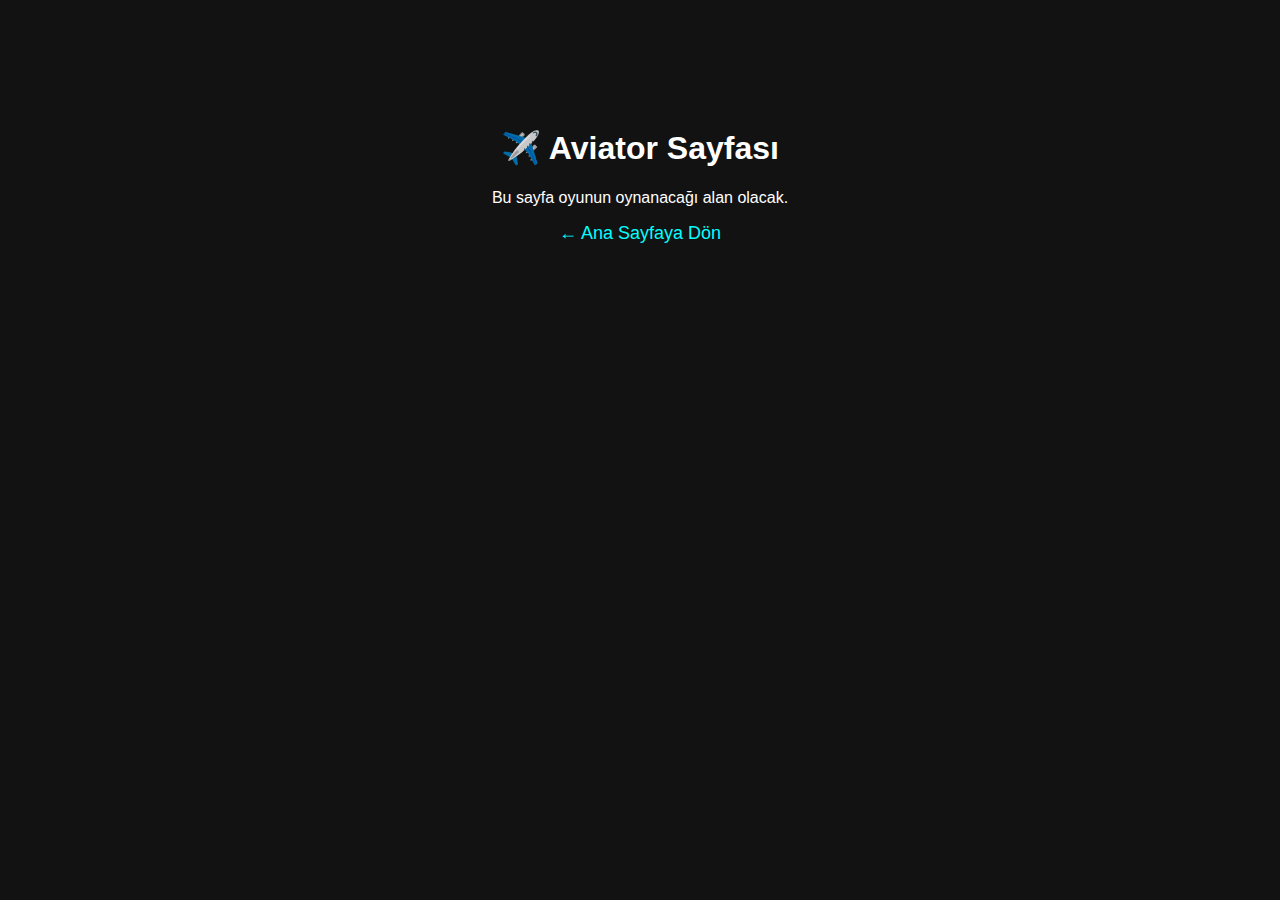
<file: aviator.html>
<!DOCTYPE html>
<html lang="tr">
<head>
  <meta charset="UTF-8">
  <title>Aviator</title>
  <style>
    body {
      background-color: #121212;
      color: white;
      font-family: Arial, sans-serif;
      text-align: center;
      padding-top: 100px;
    }

    a {
      color: #0ff;
      text-decoration: none;
      font-size: 18px;
    }
  </style>
</head>
<body>
  <h1>✈️ Aviator Sayfası</h1>
  <p>Bu sayfa oyunun oynanacağı alan olacak.</p>
  <a href="index.html">← Ana Sayfaya Dön</a>
</body>
</html>
</file>
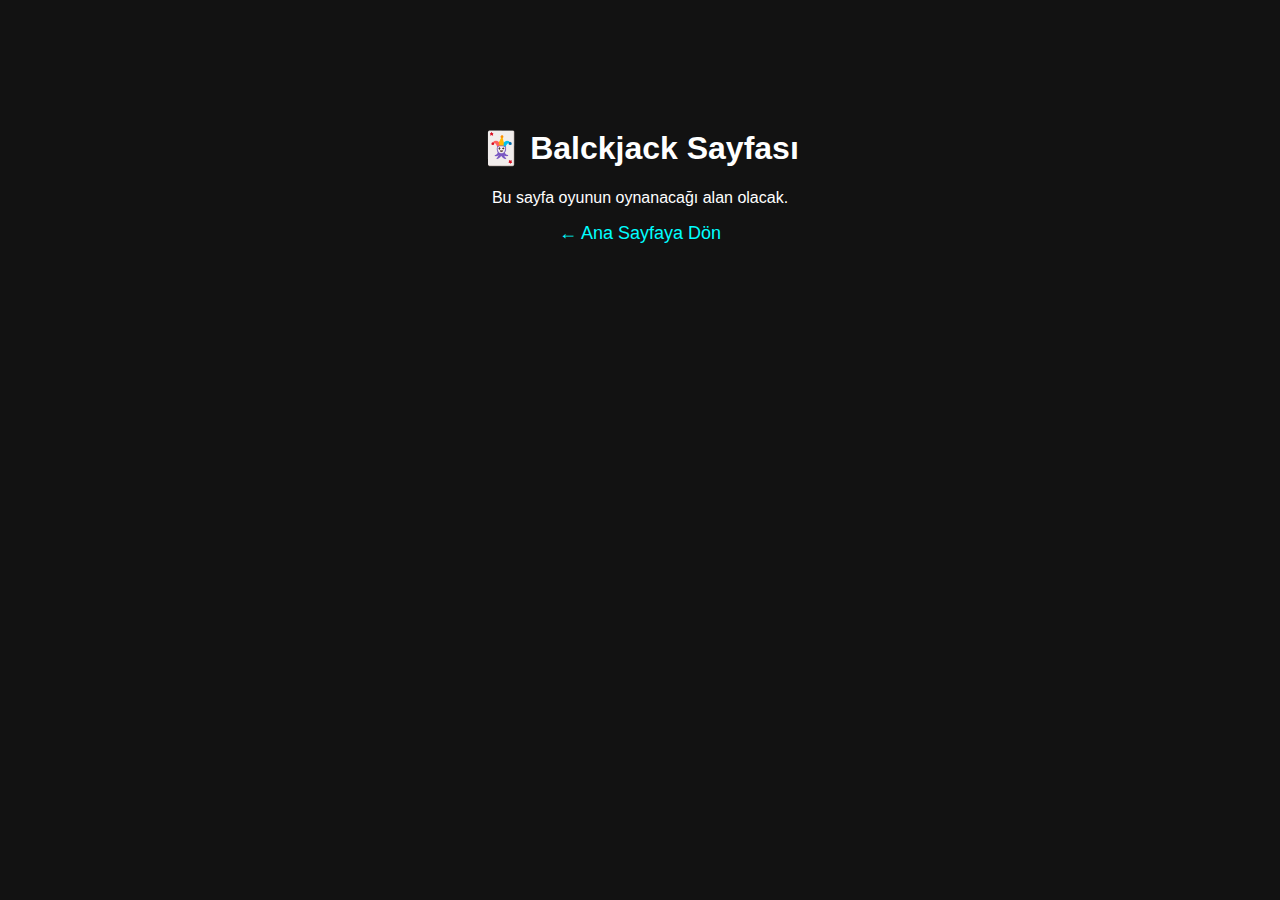
<file: blackjack.html>
<!DOCTYPE html>
<html lang="tr">
<head>
  <meta charset="UTF-8">
  <title>Balckjack</title>
  <style>
    body {
      background-color: #121212;
      color: white;
      font-family: Arial, sans-serif;
      text-align: center;
      padding-top: 100px;
    }

    a {
      color: #0ff;
      text-decoration: none;
      font-size: 18px;
    }
  </style>
</head>
<body>
  <h1>🃏 Balckjack Sayfası</h1>
  <p>Bu sayfa oyunun oynanacağı alan olacak.</p>
  <a href="index.html">← Ana Sayfaya Dön</a>
</body>
</html>
</file>
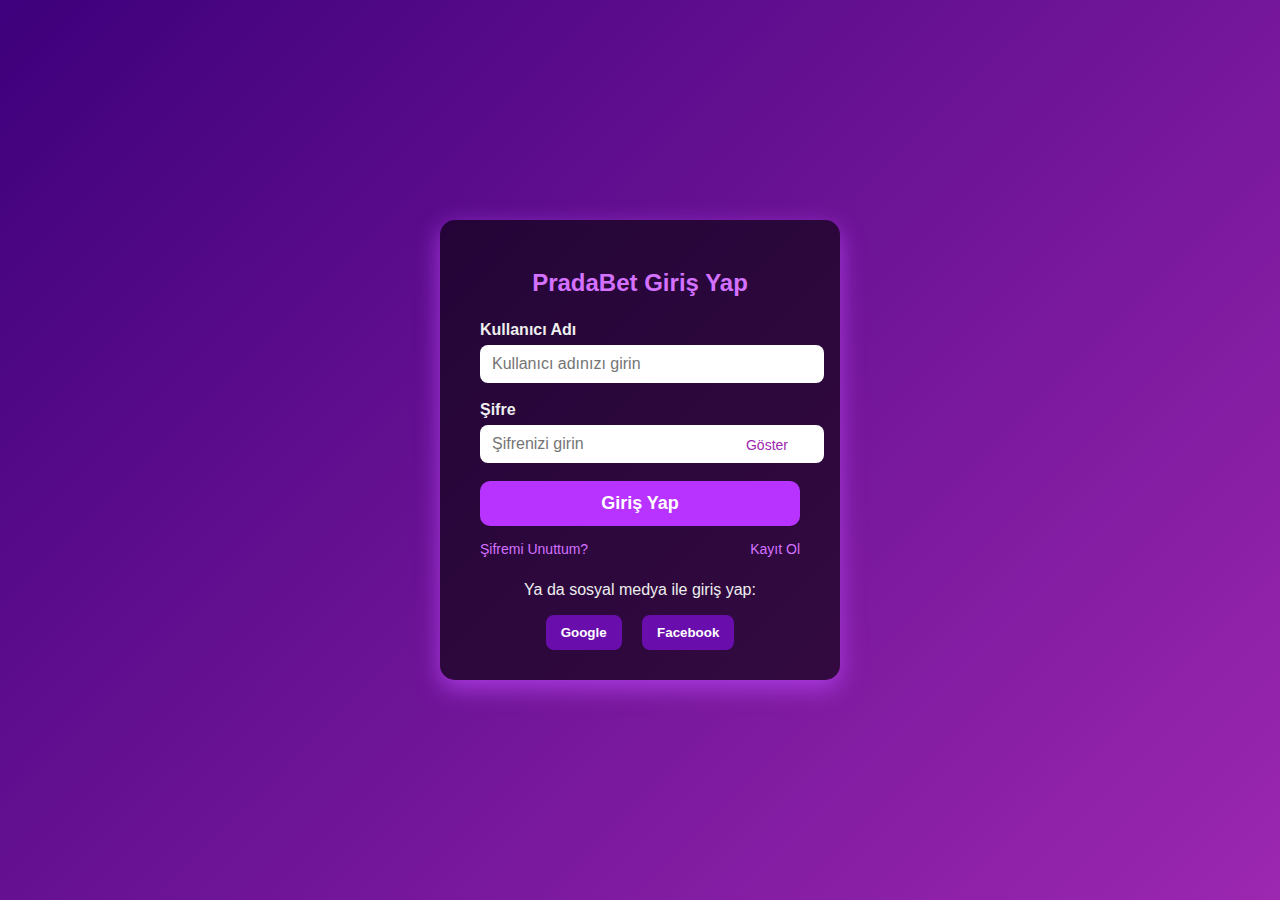
<file: giris.html>
<!DOCTYPE html>
<html lang="tr">
<head>
<meta charset="UTF-8" />
<meta name="viewport" content="width=device-width, initial-scale=1" />
<title>PradaBet - Giriş Yap</title>
<style>
  body {
    background: linear-gradient(135deg, #3e007c, #9c27b0);
    font-family: 'Segoe UI', Tahoma, Geneva, Verdana, sans-serif;
    color: #eee;
    display: flex;
    justify-content: center;
    align-items: center;
    height: 100vh;
    margin: 0;
  }
  .login-container {
    background: rgba(0,0,0,0.6);
    padding: 30px 40px;
    border-radius: 15px;
    box-shadow: 0 8px 25px rgba(184, 67, 243, 0.8);
    width: 320px;
  }
  .login-container h2 {
    margin-bottom: 24px;
    font-weight: 700;
    text-align: center;
    color: #d471ff;
  }
  label {
    display: block;
    margin-bottom: 6px;
    font-weight: 600;
  }
  input[type="text"], input[type="password"] {
    width: 100%;
    padding: 10px 12px;
    margin-bottom: 18px;
    border-radius: 8px;
    border: none;
    font-size: 16px;
  }
  .password-wrapper {
    position: relative;
  }
  .toggle-password {
    position: absolute;
    right: 12px;
    top: 12px;
    cursor: pointer;
    font-size: 14px;
    color: #9c27b0;
    user-select: none;
  }
  button.login-btn {
    width: 100%;
    background: #b833ff;
    border: none;
    padding: 12px 0;
    color: white;
    font-weight: 700;
    font-size: 18px;
    border-radius: 10px;
    cursor: pointer;
    transition: background 0.3s ease;
  }
  button.login-btn:hover {
    background: #d471ff;
  }
  .links {
    margin-top: 15px;
    display: flex;
    justify-content: space-between;
    font-size: 14px;
  }
  .links a {
    color: #d471ff;
    text-decoration: none;
  }
  .links a:hover {
    text-decoration: underline;
  }
  .social-login {
    margin-top: 24px;
    text-align: center;
  }
  .social-login button {
    background: #6a0dad;
    border: none;
    color: white;
    padding: 10px 15px;
    margin: 0 8px;
    border-radius: 8px;
    cursor: pointer;
    font-weight: 600;
    transition: background 0.3s ease;
  }
  .social-login button:hover {
    background: #9c27b0;
  }
</style>
</head>
<body>

<div class="login-container">
  <h2>PradaBet Giriş Yap</h2>
  <form id="loginForm" novalidate>
    <label for="username">Kullanıcı Adı</label>
    <input type="text" id="username" name="username" required placeholder="Kullanıcı adınızı girin" />
    
    <label for="password">Şifre</label>
    <div class="password-wrapper">
      <input type="password" id="password" name="password" required placeholder="Şifrenizi girin" />
      <span class="toggle-password" id="togglePassword">Göster</span>
    </div>
    
    <button type="submit" class="login-btn">Giriş Yap</button>
  </form>

  <div class="links">
    <a href="sifre-unuttum.html">Şifremi Unuttum?</a>
    <a href="kayit.html">Kayıt Ol</a>
  </div>

  <div class="social-login">
    <p>Ya da sosyal medya ile giriş yap:</p>
    <button id="btnGoogle">Google</button>
    <button id="btnFacebook">Facebook</button>
  </div>
</div>

<script>
  const togglePassword = document.getElementById('togglePassword');
  const passwordInput = document.getElementById('password');

  togglePassword.addEventListener('click', () => {
    if(passwordInput.type === 'password') {
      passwordInput.type = 'text';
      togglePassword.textContent = 'Gizle';
    } else {
      passwordInput.type = 'password';
      togglePassword.textContent = 'Göster';
    }
  });

  const loginForm = document.getElementById('loginForm');
  loginForm.addEventListener('submit', function(event) {
    event.preventDefault();
    const username = loginForm.username.value.trim();
    const password = loginForm.password.value.trim();

    if (!username) {
      alert('Lütfen kullanıcı adınızı girin.');
      return;
    }
    if (!password) {
      alert('Lütfen şifrenizi girin.');
      return;
    }

    // Simülasyon: Basit kullanıcı doğrulama
    // Burada gerçek API çağrısı yapılmalı
    if(username === 'testuser' && password === '123456') {
      alert('Giriş başarılı! Hoşgeldiniz, ' + username);
      // Örnek olarak localStorage'a kaydedelim
      localStorage.setItem('kullanici', JSON.stringify({username: username}));
      localStorage.setItem('bakiye', '1000');
      window.location.href = 'index.html';
    } else {
      alert('Kullanıcı adı veya şifre hatalı!');
    }
  });

  // Sosyal medya butonlarına basınca (örnek simülasyon)
  document.getElementById('btnGoogle').addEventListener('click', () => {
    alert('Google ile giriş özelliği henüz aktif değil.');
  });
  document.getElementById('btnFacebook').addEventListener('click', () => {
    alert('Facebook ile giriş özelliği henüz aktif değil.');
  });
</script>

</body>
</html>
</file>
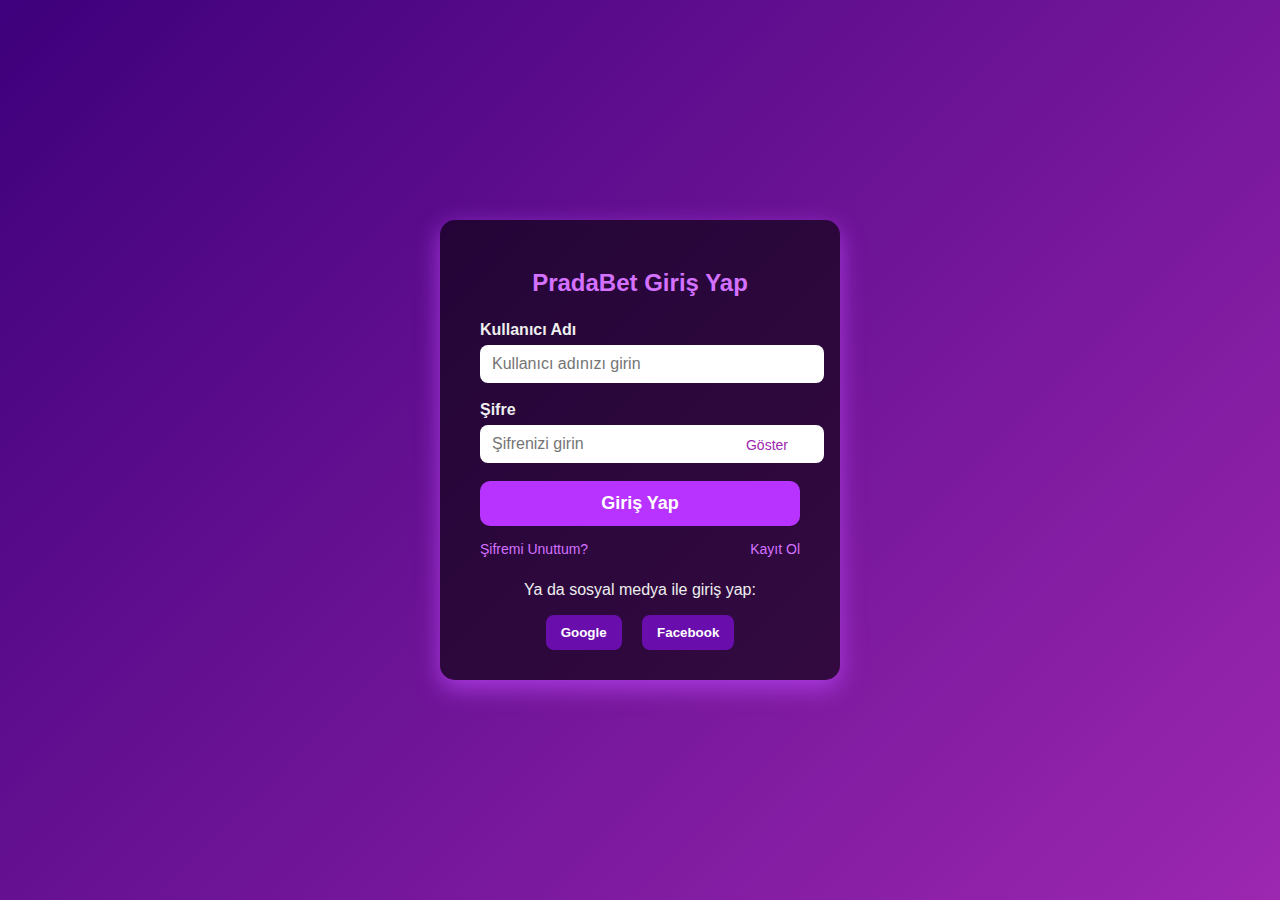
<file: hesabim.html>
<!DOCTYPE html>
<html lang="tr">
<head>
  <meta charset="UTF-8" />
  <title>Hesabım - PradaBet</title>
  <style>
    body {
      background: #121212;
      color: white;
      font-family: 'Segoe UI', Tahoma, Geneva, Verdana, sans-serif;
      display: flex;
      justify-content: center;
      align-items: center;
      height: 100vh;
      margin: 0;
    }

    .account-box {
      background: #222;
      padding: 40px 30px;
      border-radius: 15px;
      box-shadow: 0 0 20px #0ff5;
      width: 350px;
      text-align: center;
    }

    h2 {
      color: #0ff;
      margin-bottom: 30px;
      text-shadow: 0 0 8px #0ff;
    }

    p {
      font-size: 18px;
      margin-bottom: 15px;
    }

    button {
      padding: 12px 20px;
      background-color: #0ff;
      border: none;
      border-radius: 8px;
      font-weight: bold;
      cursor: pointer;
      color: #121212;
      font-size: 16px;
      box-shadow: 0 0 10px #0ff;
      transition: background-color 0.3s ease;
      margin-top: 25px;
    }

    button:hover {
      background-color: #08c;
      color: white;
    }
  </style>
</head>
<body>

  <div class="account-box">
    <h2>Hesabım</h2>
    <p><strong>Kullanıcı Adı:</strong> <span id="username">Yükleniyor...</span></p>
    <p><strong>Bakiye:</strong> <span id="balance">Yükleniyor...</span> TL</p>
    <button onclick="logout()">Çıkış Yap</button>
  </div>

  <script>
    let kullanici = JSON.parse(localStorage.getItem('kullanici'));
    let bakiye = parseInt(localStorage.getItem('bakiye'));

    if (!kullanici) {
      alert('Lütfen önce giriş yapınız.');
      window.location.href = 'giris.html';
    } else {
      document.getElementById('username').textContent = kullanici.username;
      document.getElementById('balance').textContent = bakiye;
    }

    function logout() {
      localStorage.removeItem('kullanici');
      localStorage.removeItem('bakiye');
      alert('Başarıyla çıkış yaptınız.');
      window.location.href = 'index.html';
    }
  </script>

</body>
</html>
</file>
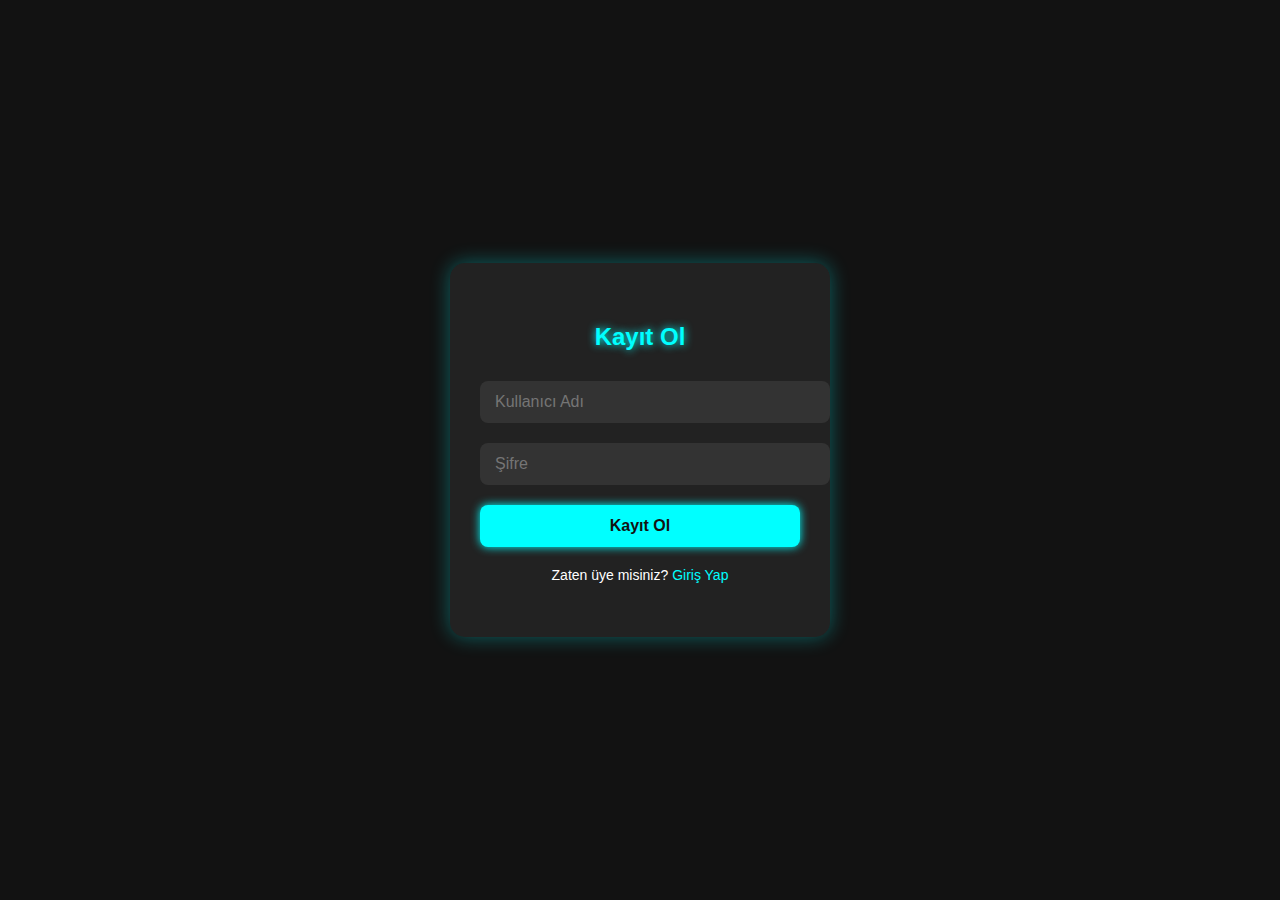
<file: kayit.html>
<!DOCTYPE html>
<html lang="tr">
<head>
  <meta charset="UTF-8" />
  <title>Kayıt Ol - PradaBet</title>
  <style>
    body {
      background: #121212;
      color: white;
      font-family: 'Segoe UI', Tahoma, Geneva, Verdana, sans-serif;
      display: flex;
      justify-content: center;
      align-items: center;
      height: 100vh;
      margin: 0;
    }

    .register-box {
      background: #222;
      padding: 40px 30px;
      border-radius: 15px;
      box-shadow: 0 0 20px #0ff5;
      width: 320px;
      text-align: center;
    }

    h2 {
      color: #0ff;
      margin-bottom: 30px;
      text-shadow: 0 0 8px #0ff;
    }

    input {
      width: 100%;
      padding: 12px 15px;
      margin-bottom: 20px;
      border: none;
      border-radius: 8px;
      font-size: 16px;
      background-color: #333;
      color: #fff;
    }

    button {
      width: 100%;
      padding: 12px;
      background-color: #0ff;
      border: none;
      border-radius: 8px;
      font-weight: bold;
      cursor: pointer;
      color: #121212;
      font-size: 16px;
      box-shadow: 0 0 10px #0ff;
      transition: background-color 0.3s ease;
    }

    button:hover {
      background-color: #08c;
      color: white;
    }

    p {
      margin-top: 20px;
      font-size: 14px;
    }

    a {
      color: #0ff;
      text-decoration: none;
    }

    a:hover {
      text-decoration: underline;
    }
  </style>
</head>
<body>
  <div class="register-box">
    <h2>Kayıt Ol</h2>
    <input type="text" id="username" placeholder="Kullanıcı Adı" />
    <input type="password" id="password" placeholder="Şifre" />
    <button onclick="register()">Kayıt Ol</button>
    <p>Zaten üye misiniz? <a href="giris.html">Giriş Yap</a></p>
  </div>

  <script>
    function register() {
      const username = document.getElementById('username').value.trim();
      const password = document.getElementById('password').value.trim();

      if (!username || !password) {
        alert('Lütfen kullanıcı adı ve şifrenizi girin.');
        return;
      }

      // Kayıt işlemi (basit, kullanıcı kontrolü yok)
      localStorage.setItem('kullanici', JSON.stringify({ username }));

      // Başlangıç bakiyesi
      localStorage.setItem('bakiye', '1000');

      alert(`Tebrikler, ${username}! Kayıt işleminiz tamamlandı.`);
      window.location.href = 'index.html';
    }
  </script>
</body>
</html>
</file>
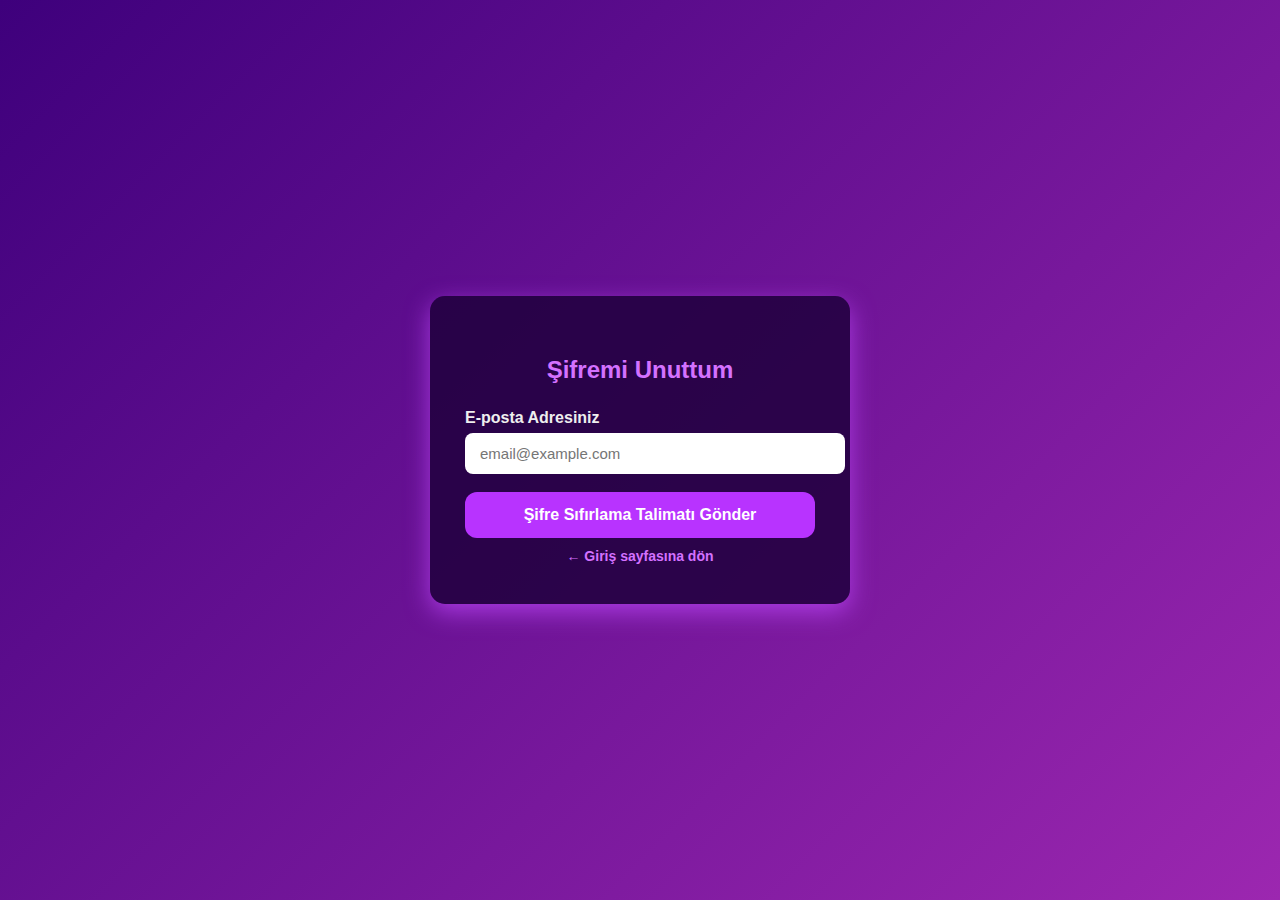
<file: sifremi-unuttum.html>
<!DOCTYPE html>
<html lang="tr">
<head>
<meta charset="UTF-8" />
<meta name="viewport" content="width=device-width, initial-scale=1" />
<title>PradaBet - Şifremi Unuttum</title>
<style>
  body {
    background: linear-gradient(135deg, #3e007c, #9c27b0);
    font-family: 'Segoe UI', Tahoma, Geneva, Verdana, sans-serif;
    color: #eee;
    display: flex;
    justify-content: center;
    align-items: center;
    height: 100vh;
    margin: 0;
  }
  .forgot-container {
    background: rgba(30, 0, 60, 0.85);
    padding: 40px 35px;
    border-radius: 15px;
    width: 350px;
    box-shadow: 0 8px 25px rgba(184, 67, 243, 0.8);
    text-align: center;
  }
  .forgot-container h2 {
    margin-bottom: 25px;
    font-weight: 700;
    color: #d471ff;
  }
  .forgot-container label {
    display: block;
    margin-bottom: 6px;
    font-weight: 600;
    text-align: left;
  }
  .forgot-container input[type="email"] {
    width: 100%;
    padding: 12px 15px;
    border-radius: 8px;
    border: none;
    margin-bottom: 18px;
    font-size: 15px;
  }
  .forgot-container button {
    width: 100%;
    padding: 14px 0;
    border: none;
    border-radius: 12px;
    background: #b833ff;
    font-weight: 700;
    color: white;
    font-size: 16px;
    cursor: pointer;
    transition: background 0.3s ease;
  }
  .forgot-container button:hover {
    background: #d471ff;
  }
  .info-msg, .error-msg {
    padding: 10px 15px;
    border-radius: 8px;
    margin-bottom: 15px;
    font-weight: 600;
    display: none;
    text-align: left;
  }
  .info-msg {
    background: #56aaff60;
    color: #e1f0ff;
  }
  .error-msg {
    background: #ff6b6b60;
    color: #ff0000;
  }
  .back-login {
    margin-top: 10px;
    font-size: 14px;
  }
  .back-login a {
    color: #d471ff;
    text-decoration: none;
    font-weight: 600;
  }
  .back-login a:hover {
    text-decoration: underline;
  }
</style>
</head>
<body>

<div class="forgot-container">
  <h2>Şifremi Unuttum</h2>
  <div class="info-msg" id="infoMsg"></div>
  <div class="error-msg" id="errorMsg"></div>

  <form id="forgotForm" novalidate>
    <label for="email">E-posta Adresiniz</label>
    <input type="email" id="email" name="email" placeholder="email@example.com" required />
    <button type="submit">Şifre Sıfırlama Talimatı Gönder</button>
  </form>

  <div class="back-login">
    <a href="giris.html">← Giriş sayfasına dön</a>
  </div>
</div>

<script>
  const forgotForm = document.getElementById('forgotForm');
  const infoMsg = document.getElementById('infoMsg');
  const errorMsg = document.getElementById('errorMsg');

  forgotForm.addEventListener('submit', (e) => {
    e.preventDefault();
    infoMsg.style.display = 'none';
    errorMsg.style.display = 'none';

    const email = forgotForm.email.value.trim();

    // Basit e-posta doğrulaması
    const emailRegex = /^[^\s@]+@[^\s@]+\.[^\s@]+$/;
    if (!email) {
      errorMsg.textContent = 'Lütfen e-posta adresinizi girin.';
      errorMsg.style.display = 'block';
      return;
    }
    if (!emailRegex.test(email)) {
      errorMsg.textContent = 'Geçerli bir e-posta adresi girin.';
      errorMsg.style.display = 'block';
      return;
    }

    // Simüle edilen gönderim işlemi
    infoMsg.textContent = 'Şifre sıfırlama talimatları e-posta adresinize gönderildi.';
    infoMsg.style.display = 'block';

    // Formu temizle
    forgotForm.reset();
  });
</script>

</body>
</html>
</file>
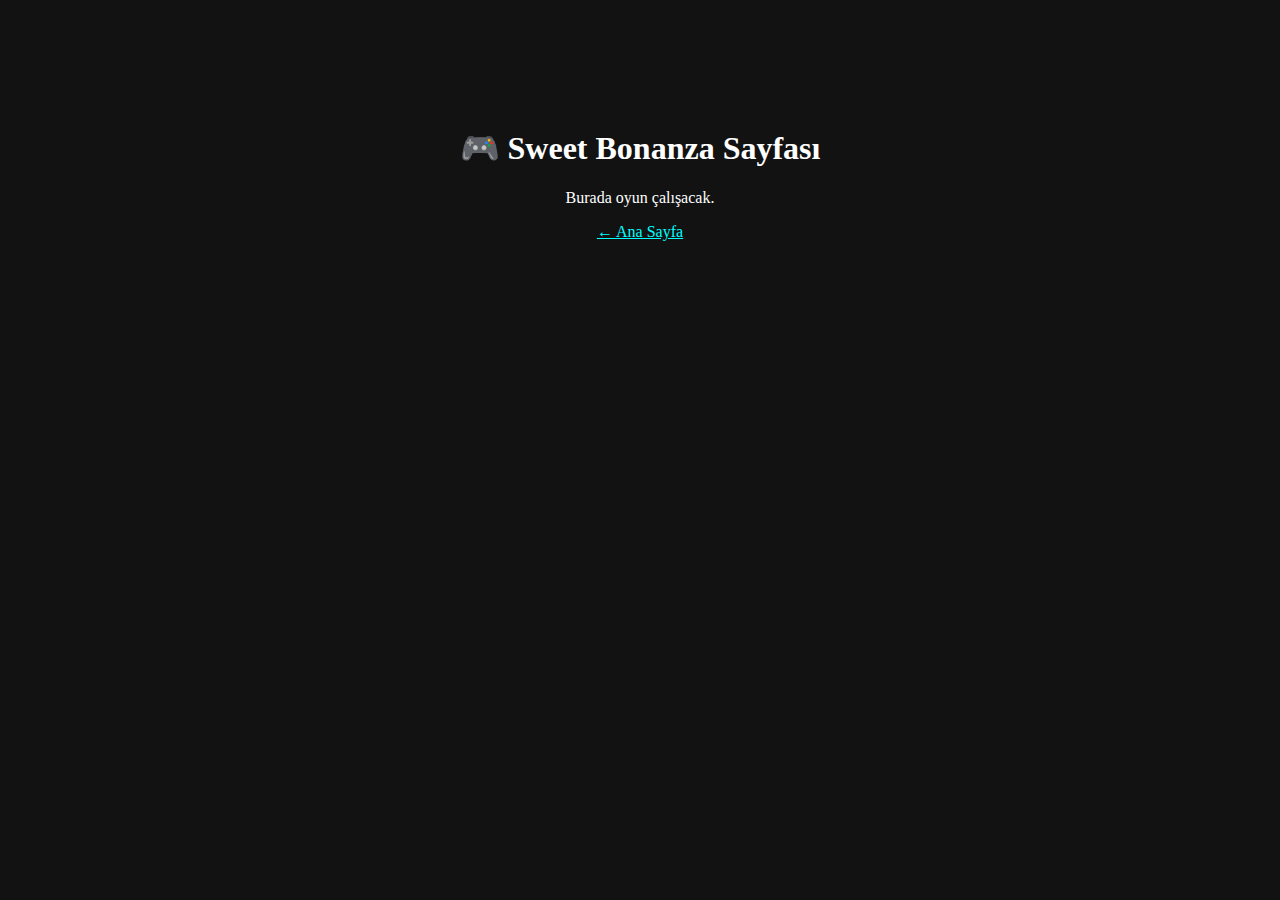
<file: sweet-bonanza.html>
<!DOCTYPE html>
<html lang="tr">
<head>
  <meta charset="UTF-8">
  <title>Sweet Bonanza</title>
</head>
<body style="background: #121212; color: white; text-align: center; padding-top: 100px;">
  <h1>🎮 Sweet Bonanza Sayfası</h1>
  <p>Burada oyun çalışacak.</p>
  <a href="index.html" style="color: #0ff;">← Ana Sayfa</a>
</body>
</html>
</file>
